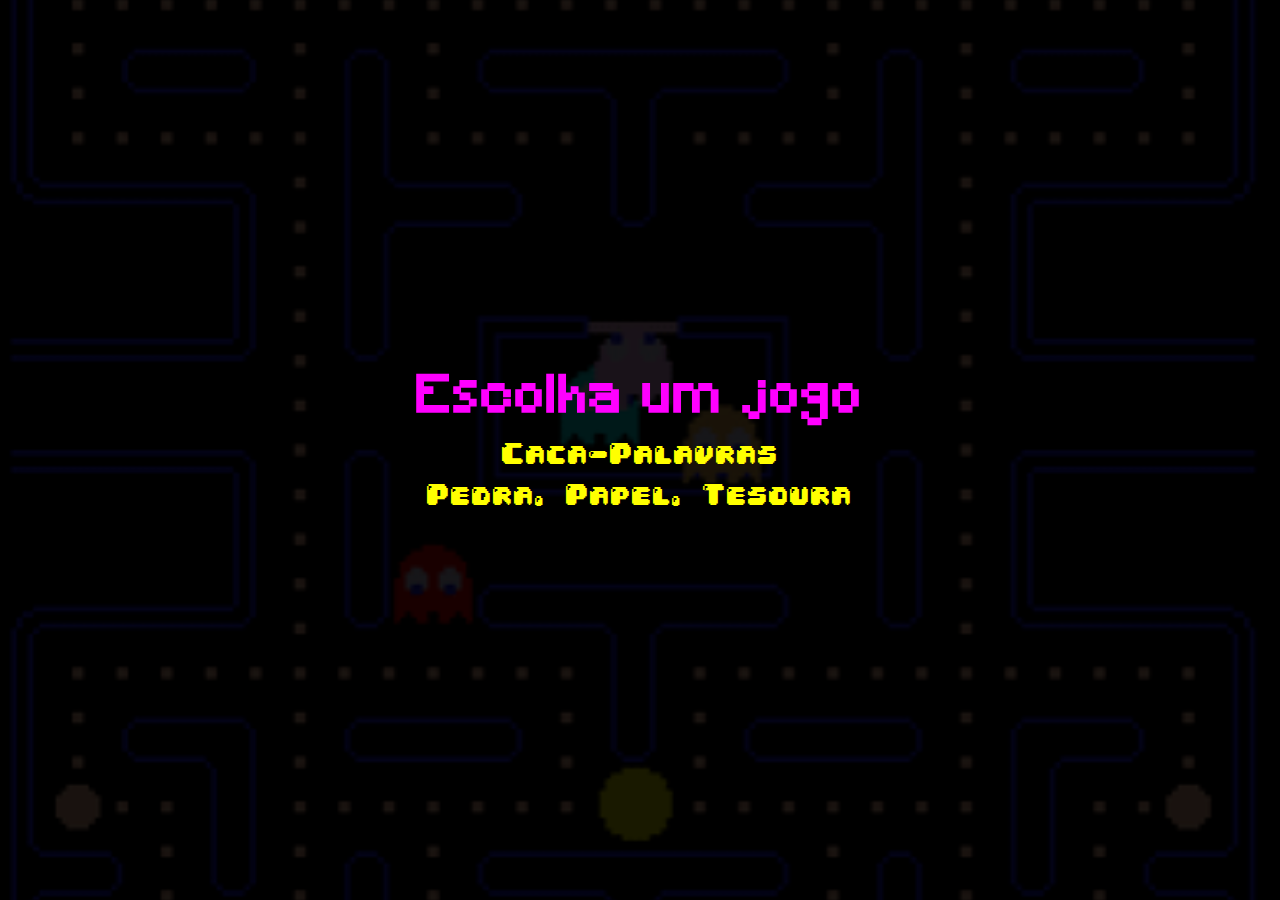
<file: index.html>
<!DOCTYPE html>
<html lang="en">

<head>
    <meta charset="UTF-8" />
    <meta http-equiv="X-UA-Compatible" content="IE=edge" />
    <meta name="viewport" content="width=device-width, initial-scale=1.0" />
    <style>
        @font-face {
            font-family: Minecraft;
            src: url("./assets/fonts/Minecraft.ttf");
        }

        @font-face {
            font-family: Jelly;
            src: url("./assets/fonts/04B_30.ttf");
        }
    </style>
    <link rel="stylesheet" href="reset.css" />
    <link rel="stylesheet" href="style.css" />
    <title>Entrega 27</title>
</head>

<body>
    <div class="fundo-preto">
        <div id="titulo">
            <h1>Escolha um jogo</h1>
        </div>
        <div id="jogos">
            <a href="jogo1/jogo1.html">Caca-Palavras</a>
            <a href="jogo2/jogo2.html">Pedra, Papel, Tesoura</a>
        </div>
    </div>
    
</body>

</html>
</file>
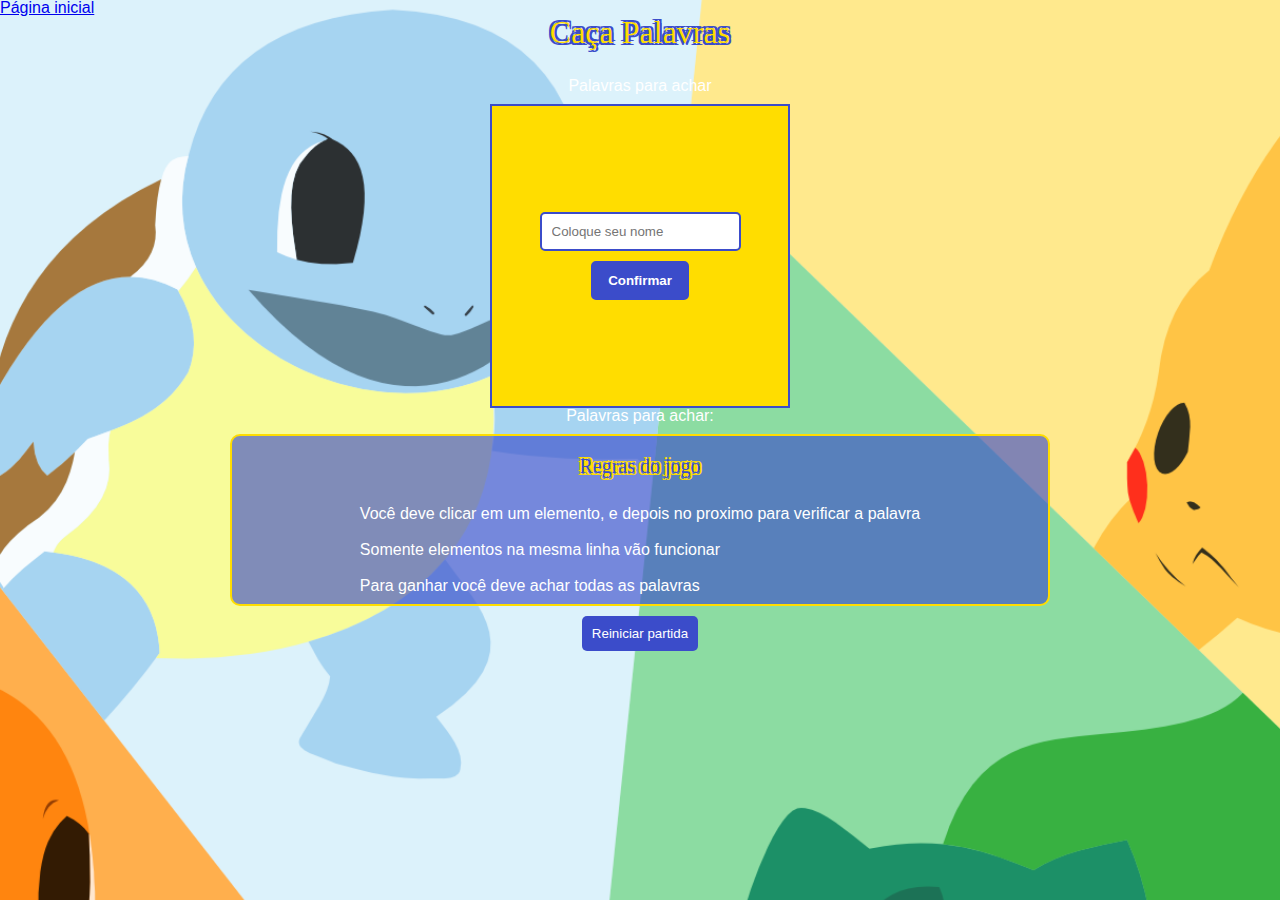
<file: jogo1/index.html>
<!DOCTYPE html>
<html lang="en">

<head>
    <meta charset="UTF-8">
    <meta http-equiv="X-UA-Compatible" content="IE=edge">
    <meta name="viewport" content="width=device-width, initial-scale=1.0">
    <link rel="stylesheet" href="assets/css/reset.css">
    <link rel="stylesheet" href="assets/css/style.css">
    <title>Caça Palavras</title>
</head>

<body>

        <header>
            <a href="../index.html">Página inicial</a>
        </header>
    
        <main>
            <section>
                <h1>Caça Palavras</h1>
            </section>
            
            <section class="palavras-para-achar">
                <h2 class="palavras-para-achar__titutlo">Palavras para achar</h2>
    
            </section>
            <div class="container-tabela">
                <table class="tabela">
                    <div class="inserir-nome">
                        <input type="text" placeholder="Coloque seu nome" id="nome">
                        <input type="button" value="Confirmar" id="btn-nome">
                    </div>
                </table>
            </div>

            <section class="palavras-incluidas">
                <h2>Palavras para achar:</h2>
                <ul id="lista-palavras"></ul>
            </section>
    
            <section class="regras">
                <h2 class="regras__titulo">Regras do jogo</h2>
                <ul class="regras__lista">
                    <li class="lista__item">Você deve clicar em um elemento, e depois no proximo para verificar a palavra</li>
                    <li class="lista__item">Somente elementos na mesma linha vão funcionar</li>
                    <li class="lista__item">Para ganhar você deve achar todas as palavras</li>
                </ul>
            </section>

            <button id="reset-button">Reiniciar partida</button>
        </main>
    
        <footer></footer>


    <script src="assets/js/script.js"></script>
</body>

</html>
</file>
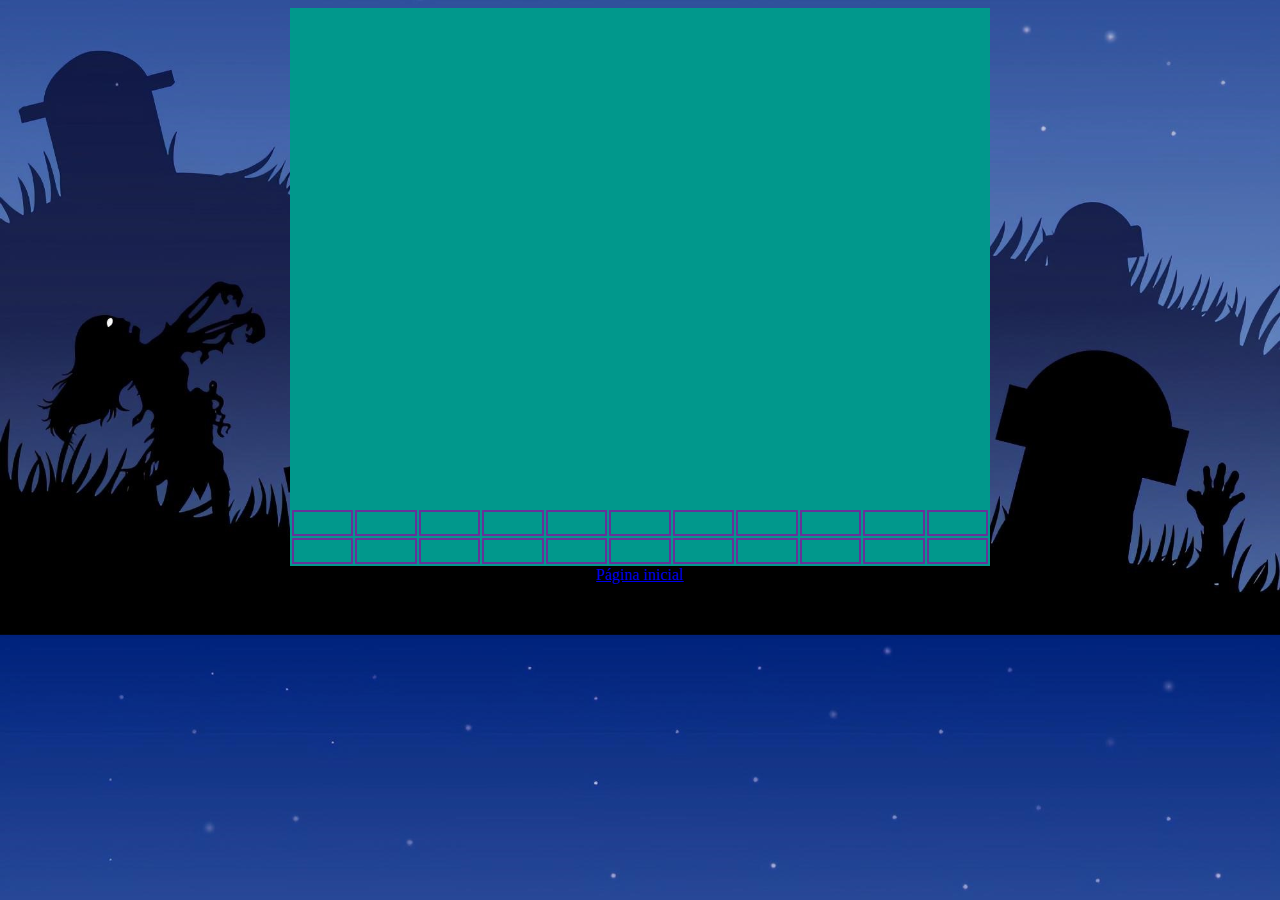
<file: jogo2/index.html>
<!DOCTYPE html>
<html lang="en">

<head>
    <meta charset="UTF-8">
    <meta http-equiv="X-UA-Compatible" content="IE=edge">
    <meta name="viewport" content="width=device-width, initial-scale=1.0">
    <title>Document</title>
    <link rel="stylesheet" href="./jogo2.css">
</head>

<body>

    <main>
        <div class="container">
            <section class="game-display">
            </section>
            <table>
                <tr>
                    <td id="player-name"></td>
                    <td id="player-jogada1"></td>
                    <td id="player-jogada2"></td>
                    <td id="player-jogada3"></td>
                    <td id="player-jogada4"></td>
                    <td id="player-jogada5"></td>
                    <td id="player-jogada6"></td>
                    <td id="player-jogada7"></td>
                    <td id="player-jogada8"></td>
                    <td id="player-jogada9"></td>
                    <td id="player-jogada10"></td>
                </tr>
                <tr>
                    <td id="computer"></td>
                    <td id="computer-jogada1"></td>
                    <td id="computer-jogada2"></td>
                    <td id="computer-jogada3"></td>
                    <td id="computer-jogada4"></td>
                    <td id="computer-jogada5"></td>
                    <td id="computer-jogada6"></td>
                    <td id="computer-jogada7"></td>
                    <td id="computer-jogada8"></td>
                    <td id="computer-jogada9"></td>
                    <td id="computer-jogada10"></td>
                </tr>
            </table>
            <a href="../index.html">Página inicial</a>
        </div>
    </main>
</body>

</html>
</file>
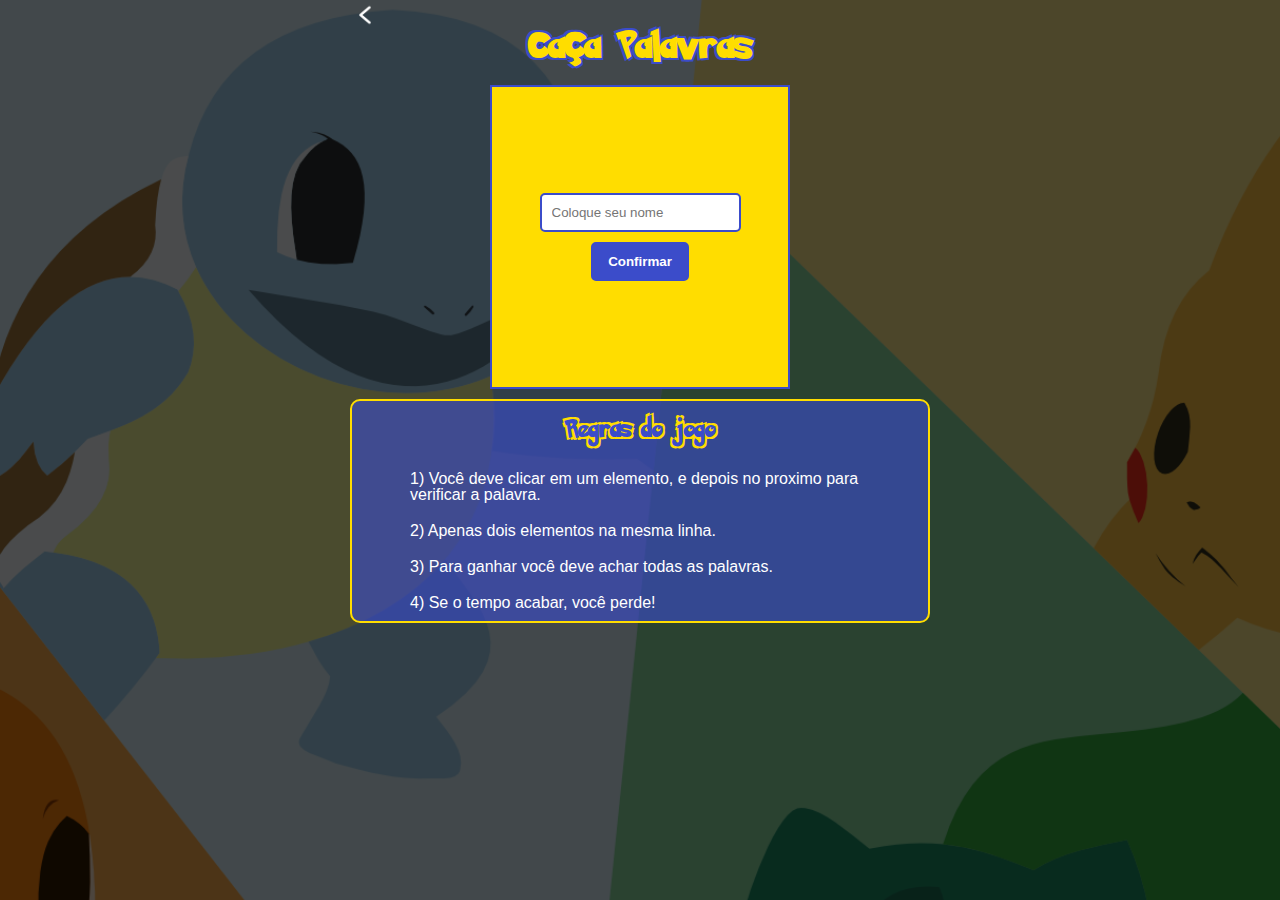
<file: jogo1/jogo1.html>
<!DOCTYPE html>
<html lang="en">

<head>
    <meta charset="UTF-8" />
    <meta http-equiv="X-UA-Compatible" content="IE=edge" />
    <meta name="viewport" content="width=device-width, initial-scale=1.0" />
    <style>
        @font-face {
            font-family: Pokemon_Solid;
            src: url("assets/fonts/Pokemon_Solid.ttf");
        }
    </style>
    <link rel="stylesheet" href="assets/css/reset.css" />
    <link rel="stylesheet" href="assets/css/style.css" />
    <title>Caça Palavras</title>
</head>

<body>
    <div class="fundo-preto">
        <div class="container">
            <header>
                <a href="../index.html" class="link-voltar"><img src="assets/img/back.png"
                    alt="Voltar para a página inicial" srcset="" /></a>
                <h1 class="animacao">Caça Palavras</h1>
            </header>
            <main>
                <div class="jogo">
                    <section class="tempo-limite hidden">
                       <p id="jogadorNome"></p>
                       <h3 id="tempo-limite__timer"></h3>     
                    </section>
                    <div class="container-tabela">
                        <table class="tabela">
                            <div class="inserir-nome">
                                <input type="text" maxlength="15" placeholder="Coloque seu nome" id="nome" />
                                <input type="button" value="Confirmar" id="btn-nome" />
                            </div>
                        </table>
                    </div>
                    <div id="placar" class="hidden">
                        <p id="vitorias">Vitórias:</p>
                        <p id="vitoriaPlacar">0</p>
                        <p id="derrotas">Derrotas:</p>
                        <p id="derrotasPlacar">0</p>
                    </div>
                </div>

                <section class="palavras-para-achar hidden">
                    <div class="container-reset-button">
                        <button id="reset-button">Reiniciar partida</button>
                    </div>
                    <h2 class="palavras-para-achar__titulo">Palavras para achar</h2>
                    <ul id="lista-palavras"></ul>                   
                </section>

                <section class="regras">
                    <h2 class="regras__titulo">Regras do jogo</h2>
                    <ul class="regras__lista">
                        <li class="lista__item">
                            1) Você deve clicar em um elemento, e depois no proximo para
                            verificar a palavra.
                        </li>
                        <li class="lista__item">
                            2) Apenas dois elementos na mesma linha.
                        </li>
                        <li class="lista__item">
                            3) Para ganhar você deve achar todas as palavras.
                        </li>
                        <li class="lista__item">4) Se o tempo acabar, você perde!</li>
                    </ul>
                </section>
            </main>
        </div>
    </div>
    <footer></footer>

    <script src="assets/js/script.js"></script>
    <audio autoplay loop id="myaudio">
        <source src="assets/audio/y2mate.com - Pokémon Red  Blue Music Opening Theme.mp3">
    </audio>
</body>

</html>
</file>
<file: style.css>
@import url("https://fonts.googleapis.com/css2?family=Inter:wght@100;300;400;600;800;900&display=swap");

body {
    background-image: url(./assets/img/Pacmangif.gif);
    height: 100vh;
    width: 100vw;
    
    background-size: cover;
    background-position: center;
    background-repeat: no-repeat;
    
    font-family: "Inter", sans-serif;
}

.fundo-preto{
    height: 100%;
    width: 100%;
    display: flex;
    justify-content: center;
    align-items: center;
    flex-direction: column;

    background-color: rgba(0,0,0,0.9);
}

p {
    font-family: "Minecraft";
}

#titulo {
    display: flex;
    align-items: center;
    text-align: center;
    font-family: "Minecraft";
}

#titulo h1 {
    text-align: center;
    font-size: 30px;
    color: magenta;
}

#jogos {
    font-size: 15px;
    display: flex;
    flex-direction: column;
    justify-content: space-evenly;
    align-items: center;
    height: 100px;

    text-decoration: none;
    font-family: "Jelly";
}

#jogos a {
    text-decoration: none;
    color: yellow;
}
#jogos a:hover {
    text-decoration: underline;
}

@media only screen and (min-width: 900px) {
    #titulo h1 {
        text-align: center;
        font-weight: bold;
        letter-spacing: 3px;
        font-size: 50px;
    }
    #jogos {
        font-size: 25px;
    }
   
    
}
</file>
<file: jogo1/assets/css/style.css>
.animacao {
    animation: animacaoH1 ease-out 2s;
}

@keyframes animacaoH1 {
    from {
        transform: translateY(-100px);
    }
    to {
        transform: translateY(0);
    }
}

/* -------------------------------- */

:root {
    --azul: #3b4cca;
    --azul-escuro: #2b3792;
    --amarelo: #ffdd00;
}

html {
    font-family: Arial;
}

body {
    background-image: url("../img/wp8155258.png");
    background-position: top;
    background-repeat: repeat;
    background-size: auto 150vh;
    object-fit: cover;
    background-color: #ececec;
    min-height: 100vh;
    color: #fff;
    transition: background 1s;
}

.fundo-preto {
    background-color: rgba(0, 0, 0, 0.7);
}

.container {
    min-height: 100vh;
    height: 100%;
    padding: 0 10px;
    width: 300px;
    margin: auto;
}

header{
    display: flex;
    flex-direction: column;
}

#nome {
    padding: 10px;
    border: 2px solid var(--azul);
    border-radius: 5px;
}

#btn-nome {
    font-weight: bold;
    color: #fff;
    margin-top: 10px;
    padding: 10px 15px;
    background-color: var(--azul);
    border: 2px solid var(--azul);
    border-radius: 5px;
    transition: 0.5s;
}

#btn-nome:hover {
    transform: scale(1.1);
    cursor: pointer;
    background-color: var(--azul-escuro);
    transition: 0.5s;
    box-shadow: 1px 1px 3px rgba(0, 0, 0, 0.25);
}

main {
    display: flex;
    justify-content: center;
    align-items: center;
    flex-direction: column;
}

h1 {
    text-align: center;
    font-size: 32px;
    font-family: "Pokemon_Solid";
    padding: 0 0 20px 0;
    color: var(--amarelo);
    text-shadow: -2px 2px 0 var(--azul), 2px 2px 0 var(--azul),
        2px -2px 0 var(--azul), -2px -2px 0 var(--azul);
}

#vitorias {
    margin-right: 5px;
}

#derrotas {
    margin-left: 25px;
    margin-right: 5px;
}

.jogo{
    width: 300px;
    max-width: 300px;
}

.palavras-para-achar{
    margin: 10px 0;
}
.palavras-para-achar__titulo {
    text-align: center;
    font-family: "Pokemon_Solid";
    font-size: 20px;
    padding: 10px;
    color: var(--amarelo);
    text-shadow: -2px 2px 0 var(--azul), 2px 2px 0 var(--azul),
        2px -2px 0 var(--azul), -2px -2px 0 var(--azul);
}

#lista-palavras {
    display: flex;
    justify-content: space-evenly;
    align-items: center;
}

#lista-palavras li {
    padding: 10px;
}

.regras {
    background-color: #3b4ccaa2;
    box-sizing: border-box;
    margin: 10px 0;
    padding: 0 10%;
    border: 2px solid var(--amarelo);
    border-radius: 10px;
}

.regras__titulo {
    text-align: center;
    font-family: "Pokemon_Solid";
    font-size: 20px;
    padding: 20px;
    color: var(--azul);
    text-shadow: -2px 2px 0 var(--amarelo), 2px 2px 0 var(--amarelo),
        2px -2px 0 var(--amarelo), -2px -2px 0 var(--amarelo);
}

.regras__lista .lista__item {
    padding: 10px 0;
}

.container-tabela {
    box-sizing: border-box;
    min-width: 300px;
    max-width: 300px;
    width: 100%;
    min-height: 300px;
    background-color: var(--amarelo);
    border: 2px solid var(--azul);
}

#placar{
    display: flex;
    justify-content: center;

    background-color: var(--azul);
    border-radius: 0 0 10px 10px;
    color: var(--amarelo);
    font-family: 'Pokemon_Solid';

    padding: 10px 0;
    max-width: 300px;
    min-width: 300px;
    margin: 0 0 10px 0;
}

.inserir-nome {
    margin: auto;
    display: flex;
    justify-content: center;
    align-items: center;
    flex-direction: column;
    height: 300px;
}

.tabela {
    margin: auto;
    width: 100%;
    font-family: Arial;
}

td {
    padding: 7px;
    transition: background-color 0.25s;
    text-align: center;
    color: var(--azul);
}

td:hover {
    background-color: rgba(0, 0, 0, 0.25);
    cursor: pointer;
}

.hidden {
    display: none !important; 
}

.link-voltar img {
    height: 30px;
    filter: invert(1);
}

.container-reset-button{
    padding: 0 0 10px 0;
}
#reset-button {
    display: block;
    padding: 10px;
    margin: auto;
    background-color: var(--azul);
    border: none;
    border-radius: 5px;
    color: #fff;
}

/* == Classes para JS === */

.letras--selecionadas,
.palavra--nao-encontrada {
    color: white;
    font-weight: bold;
    background-color: rgb(255, 19, 19);
    transition: background-color 0.25s;
}

.palavra--nao-encontrada:hover {
    background-color: rgb(187, 10, 10);
}

.palavra--encontrada {
    background-color: rgb(0, 232, 0);
    font-weight: bold;
    transition: background-color 0.25s;
}

.palavra--encontrada:hover {
    background-color: rgb(0, 195, 0);
}

.tempo-limite {
    display: flex;
    justify-content: space-evenly;
    width: 100%;
    padding: 10px 0;
    background-color: var(--azul);
    border-radius: 10px 10px 0 0;
    color: var(--amarelo);
    font-family: 'Pokemon_Solid';
}

.blocker {
    width: 100vw;
    height: 100vh;
    position: fixed;
    z-index: 1;
    background-color: rgba(0,0,0,0.9);
    top: -0vh;
    display: flex;
    justify-content: center;
    align-items: center;
}

.alerta--vitoria-derrota {
    color: #FFF;
    width: 300px;
    height: 100px;
    background-color: #3b4ccaff;
    text-align: center;
    border: 2px solid var(--amarelo);
    box-shadow: 1px 1px 5px #000;
    border-radius: 10px;
    font-weight: bold;
    display: flex;
    align-items: center;
    justify-content: space-between;
}

#deleta-popup {
    align-self: flex-start;
    width: 25px;
    height: 25px;
    color: #3b4ccaff;
    margin: 3px;
    border: none;
    border-radius: 35%;
    font-weight: bold;
    font-size: 16px;
    background-color: #FD0;
    box-shadow: 1px 1px 3px rgba(0,0,0,0.3);
}

.divButton {
    height: 100%;
}

.span--alert {
    padding: 0 20px;
    text-align: center;
    max-width: 90%;
    max-height: 50px;
    line-height: 20px;
}
#jogadorNome {
    padding-left: 5px;
}

#tempo-limite__timer {
    margin-left: 3px;
}

/* Breakpoints */

@media (min-width: 600px){
    .container{
        width: 580px;
    }
}

@media (min-width: 900px){
    
}

@media (min-width: 1200px){
    
}
</file>
<file: jogo2/jogo2.css>
body {
    background-image: url("./assets/images/Background-Zumbi.jpg");
    background-position: center;
    background-size: cover;
    height: 300px;
}

td {
    border: 2px rebeccapurple solid;
    width: 20px;
    height: 20px;
}

table {
    background-color: #01988c;
    width: 700px;
}


.container {
    display: flex;
    align-items: center;
    justify-content: center;
    flex-direction: column;
}

.game-display {
    background-color: #01988c;
    width: 700px;
    height: 500px;

}

.animacao-mao-player {}

.animacao-mao-computer {}
</file>
